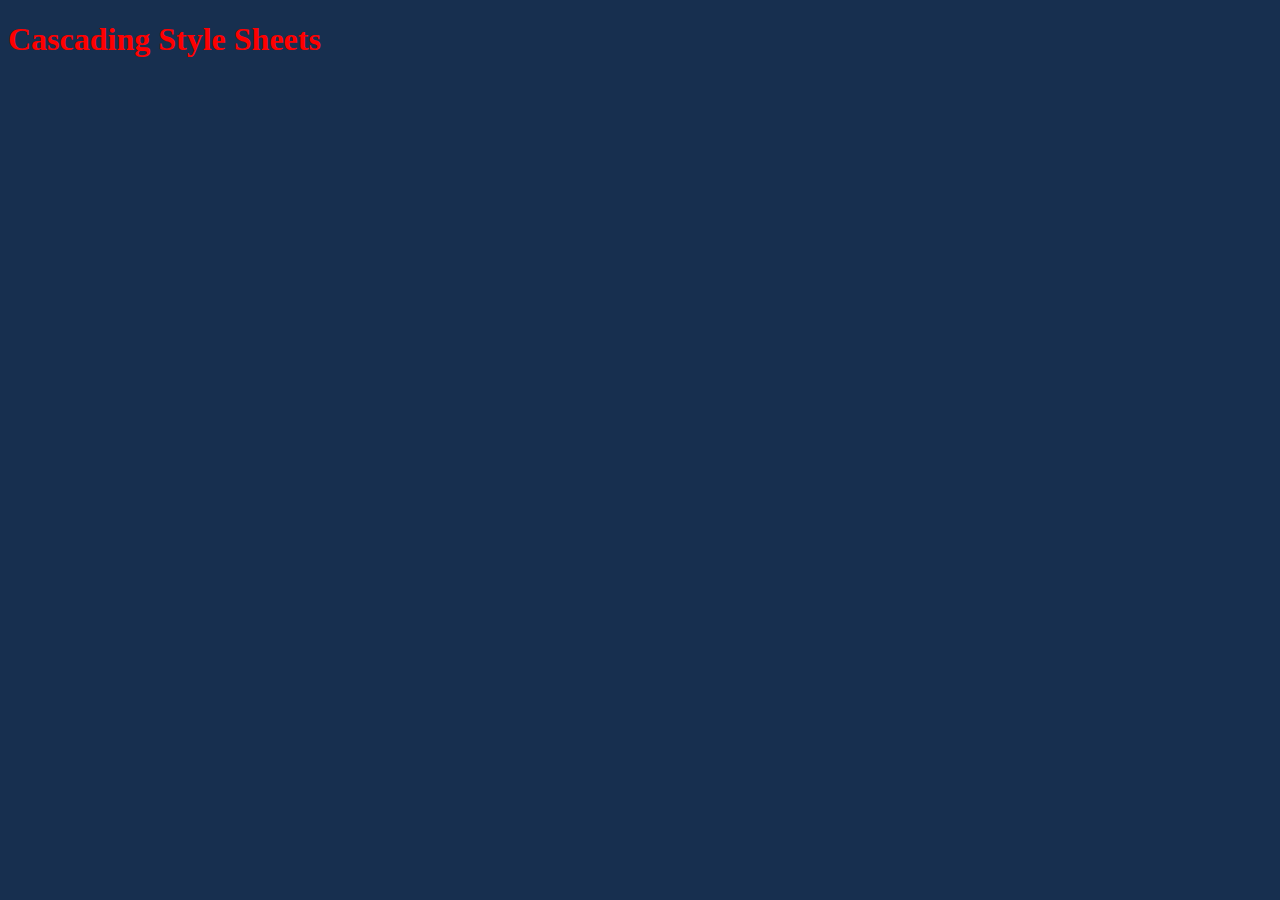
<file: css/01/index.html>
<!DOCTYPE html>
<html lang="en">
<head>
    <meta charset="UTF-8">
    <meta name="viewport" content="width=device-width, initial-scale=1.0">
    <title>CSS-Cascading Style Sheets</title>

    <link rel="stylesheet" href="css/style.css">
</head>
<body>
    <h1>Cascading Style Sheets</h1>
    
</body>
</html>
</file>
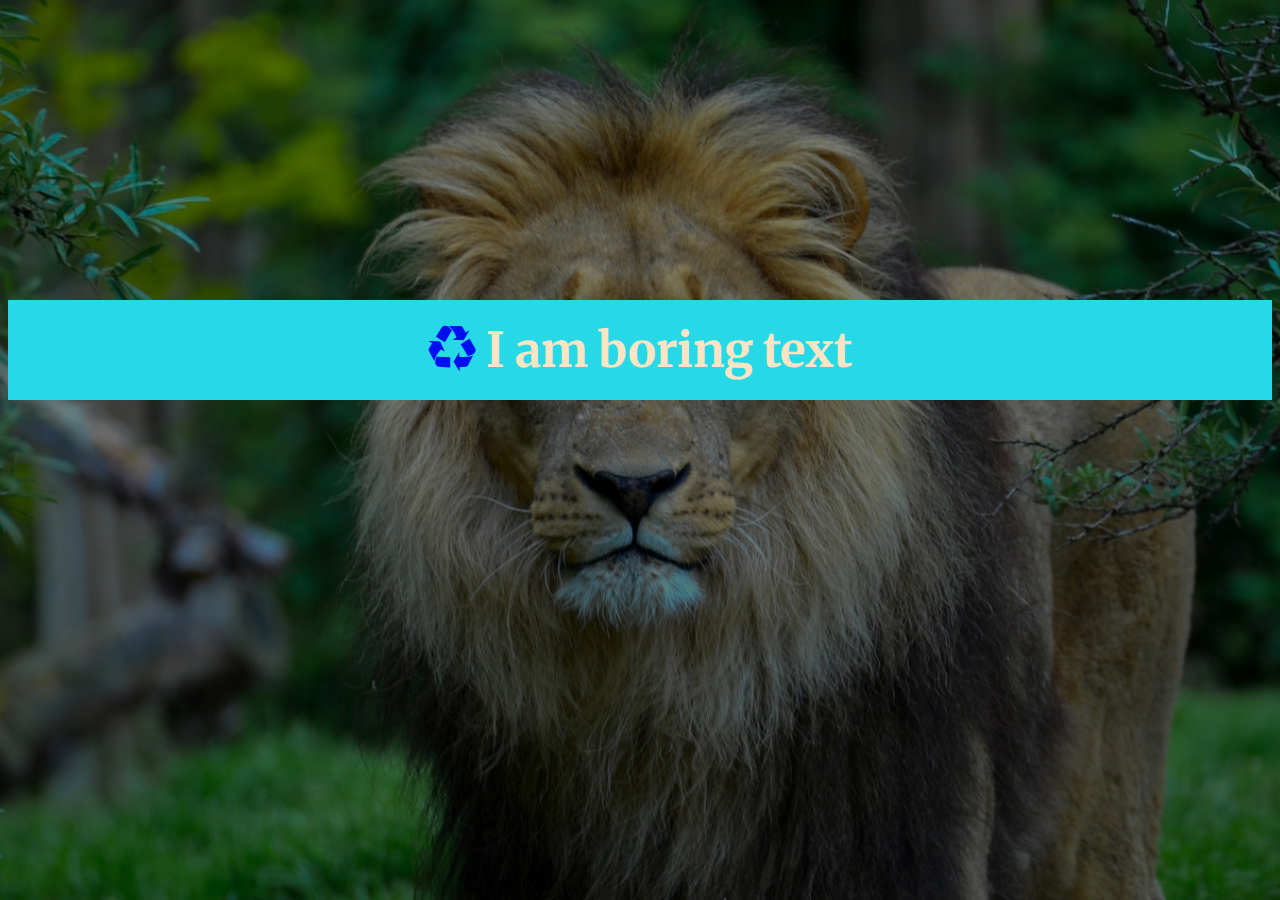
<file: css/02-box-model/index.html>
<!DOCTYPE html>
<html lang="en">
  <head>
    <meta charset="UTF-8" />
    <meta name="viewport" content="width=device-width, initial-scale=1.0" />
    <title>Document</title>

    <link href="https://fonts.googleapis.com/css2?family=Merriweather:wght@300&display=swap" rel="stylesheet" />

    <link rel="stylesheet" href="https://stackpath.bootstrapcdn.com/font-awesome/4.7.0/css/font-awesome.min.css">
    <link rel="stylesheet" href="css/style.css" />
  </head>

  <body>
    <div>
      <h1>
        <i class="fa fa-recycle" aria-hidden="true"></i>
        I am boring text
      </h1>
    </div>
  </body>
</html>
</file>
<file: css/01/css/style.css>
body {
  background-color: #172f4f;
}
h1 {
  color: red;
}
</file>
<file: css/02-box-model/css/style.css>
body {
  font-family: Bookman Old Style;
  /* background: linear-gradient(rgba(0, 0, 0, 0.5), rgba(0, 0, 0, 0.5)),
    url("../images/lion.jpg") no-repeat center fixed; */

  background: linear-gradient(rgba(0, 0, 0, 0.5), rgba(0, 0, 0, 0.5)),
    url("../images/lion.jpg") no-repeat center center fixed;
  background-size: cover;
}

div{
  background-color: #27d9e7;
}

i{
  color: #000ff0;
}

h1 {
  color: bisque;
  text-align: center;

  width: 500px;
  padding: 20px;
  margin: 0 auto;
  margin-top: 300px;
  font-family: "Merriweather", serif;
  font-size: 3em;
}
</file>
